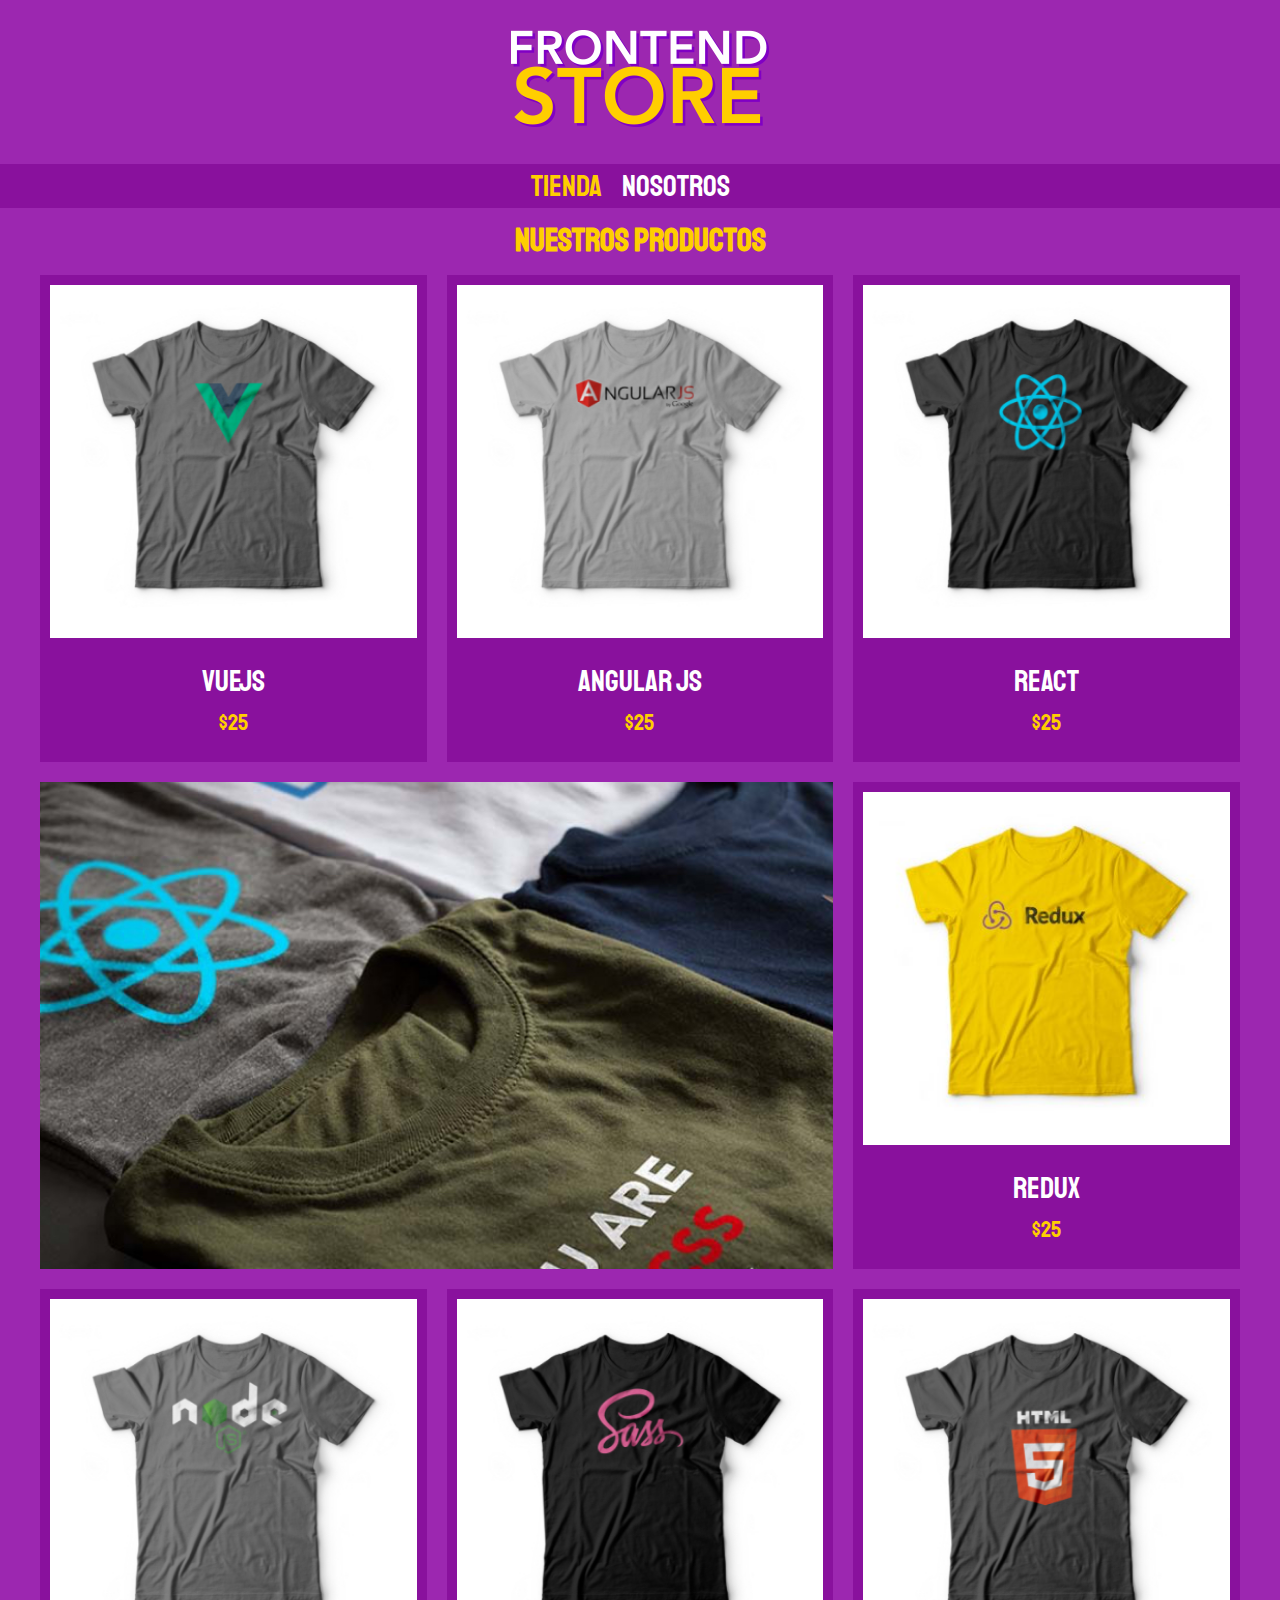
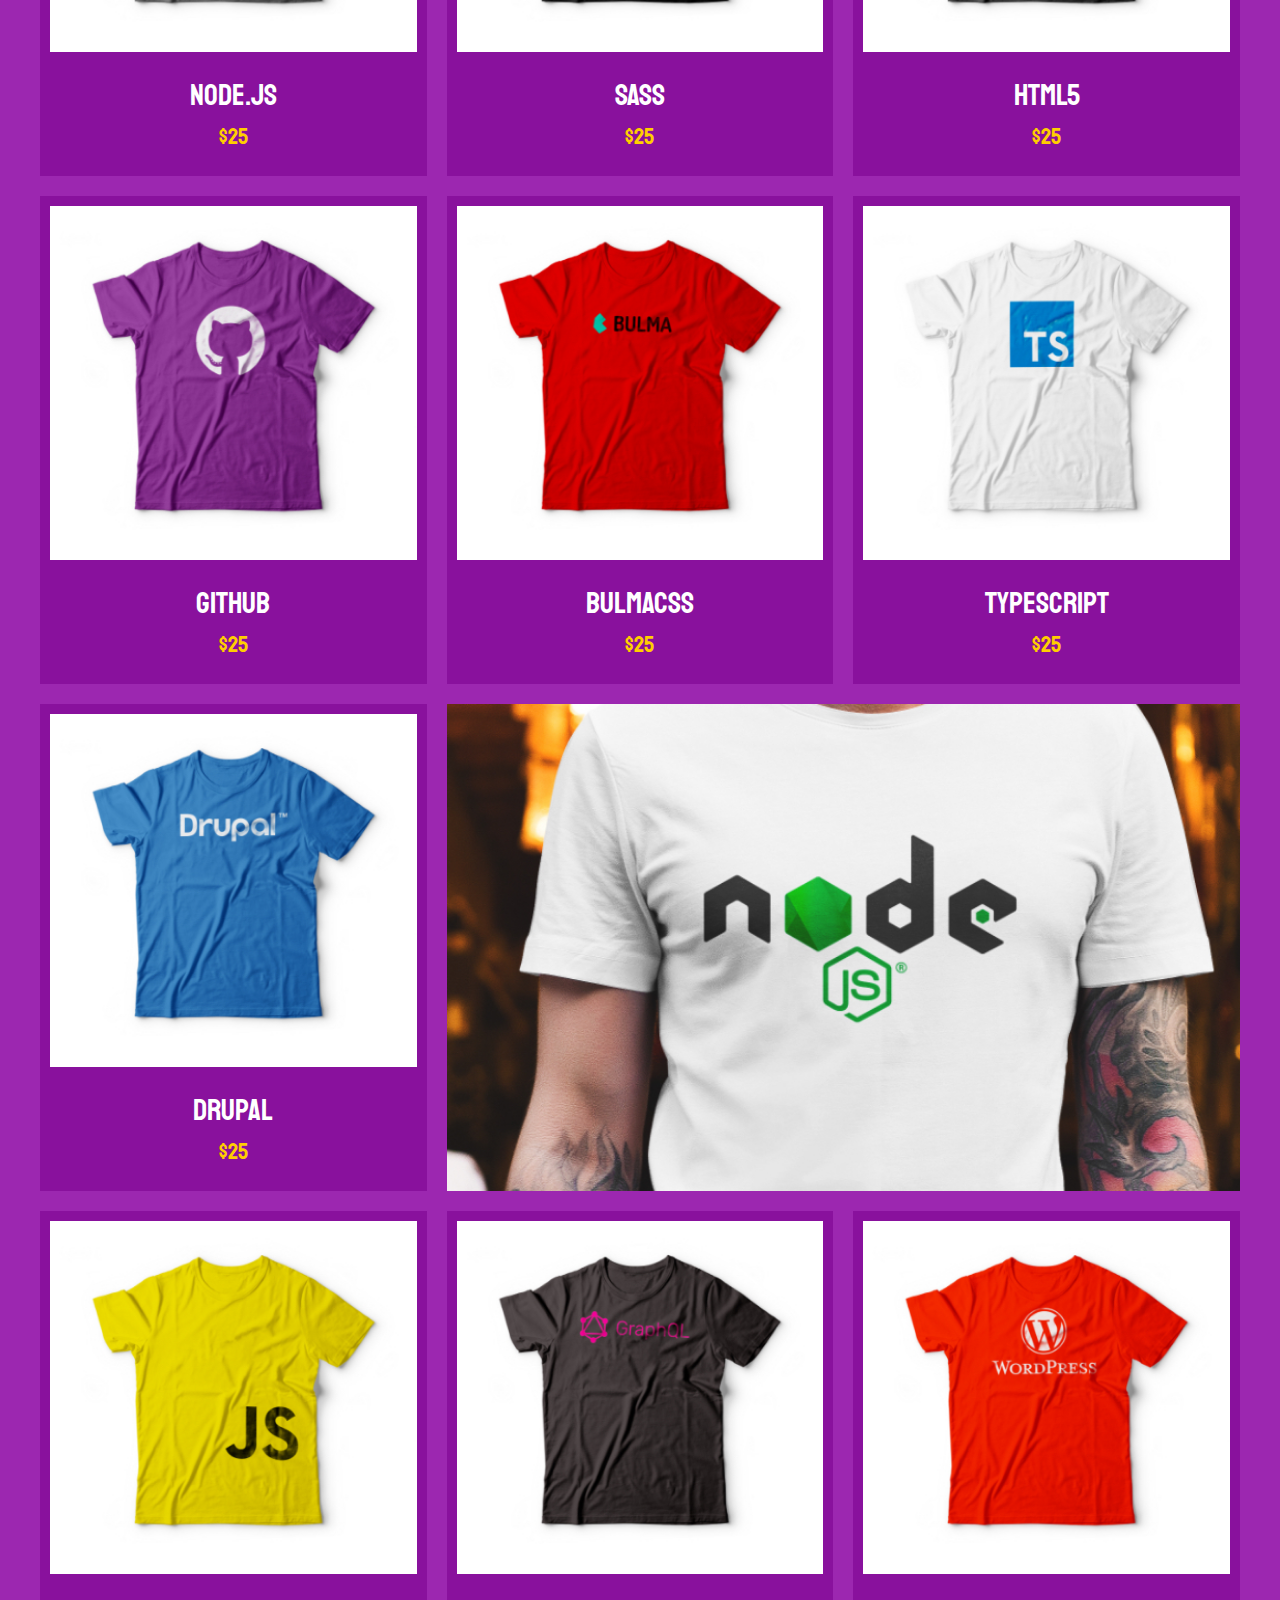
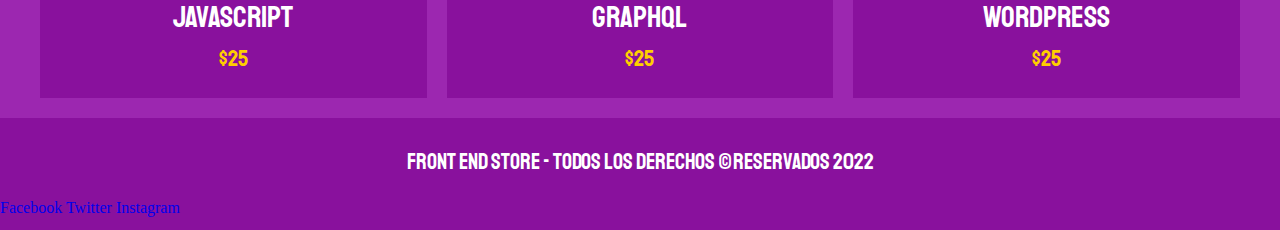
<file: index.html>
<!DOCTYPE html>
<html lang="en">
  <head>
    <meta charset="UTF-8" />
    <meta name="viewport" content="width=device-width, initial-scale=1.0" />
    <title>FrontEnd Store</title>
    <link rel="stylesheet" href="css/styles.css" />
    <link rel="preconnect" href="https://fonts.googleapis.com" />
    <link rel="preconnect" href="https://fonts.gstatic.com" crossorigin />
    <link
      href="https://fonts.googleapis.com/css2?family=Karla:ital,wght@0,200..800;1,200..800&family=Staatliches&display=swap"
      rel="stylesheet"
    />
    <link rel="stylesheet" href="css/normalize.css" />
  </head>
  <body>
    <header class="header">
      <a href="index.html">
        <img
          class="header__logo"
          src="FrontEndStore_inicio/img/logo.png"
          alt="imagen logo"
        />
      </a>
    </header>

    <nav class="navegacion">
      <a class="navegacion__enlace navegacion__enlace--activo" href="index.html"
        >Tienda</a
      >
      <a class="navegacion__enlace" href="nosotros.html">Nosotros</a>
    </nav>

    <main class="contenedor">
      <h1>Nuestros Productos</h1>
      <div class="grid">
        <div class="producto">
          <a href="producto.html">
            <img
              class="producto__imagen"
              src="FrontEndStore_inicio/img/1.jpg"
              alt="imagen camisa"
            />
            <div class="producto__informacion">
              <p class="producto__nombre">VueJS</p>
              <p class="producto__precio">$25</p>
            </div>
          </a>
        </div>
        <!--producto-->

        <div class="producto">
          <a href="producto.html">
            <img
              class="producto__imagen"
              src="FrontEndStore_inicio/img/2.jpg"
              alt="imagen camisa"
            />
            <div class="producto__informacion">
              <p class="producto__nombre">Angular JS</p>
              <p class="producto__precio">$25</p>
            </div>
          </a>
        </div>
        <!--producto-->

        <div class="producto">
          <a href="producto.html">
            <img
              class="producto__imagen"
              src="FrontEndStore_inicio/img/3.jpg"
              alt="imagen camisa"
            />
            <div class="producto__informacion">
              <p class="producto__nombre">React</p>
              <p class="producto__precio">$25</p>
            </div>
          </a>
        </div>
        <!--producto-->

        <div class="producto">
          <a href="producto.html">
            <img
              class="producto__imagen"
              src="FrontEndStore_inicio/img/4.jpg"
              alt="imagen camisa"
            />
            <div class="producto__informacion">
              <p class="producto__nombre">Redux</p>
              <p class="producto__precio">$25</p>
            </div>
          </a>
        </div>
        <!--producto-->

        <div class="producto">
          <a href="producto.html">
            <img
              class="producto__imagen"
              src="FrontEndStore_inicio/img/5.jpg"
              alt="imagen camisa"
            />
            <div class="producto__informacion">
              <p class="producto__nombre">Node.js</p>
              <p class="producto__precio">$25</p>
            </div>
          </a>
        </div>
        <!--producto-->

        <div class="producto">
          <a href="producto.html">
            <img
              class="producto__imagen"
              src="FrontEndStore_inicio/img/6.jpg"
              alt="imagen camisa"
            />
            <div class="producto__informacion">
              <p class="producto__nombre">SASS</p>
              <p class="producto__precio">$25</p>
            </div>
          </a>
        </div>
        <!--producto-->

        <div class="producto">
          <a href="producto.html">
            <img
              class="producto__imagen"
              src="FrontEndStore_inicio/img/7.jpg"
              alt="imagen camisa"
            />
            <div class="producto__informacion">
              <p class="producto__nombre">HTML5</p>
              <p class="producto__precio">$25</p>
            </div>
          </a>
        </div>
        <!--producto-->

        <div class="producto">
          <a href="producto.html">
            <img
              class="producto__imagen"
              src="FrontEndStore_inicio/img/8.jpg"
              alt="imagen camisa"
            />
            <div class="producto__informacion">
              <p class="producto__nombre">Github</p>
              <p class="producto__precio">$25</p>
            </div>
          </a>
        </div>
        <!--producto-->

        <div class="producto">
          <a href="producto.html">
            <img
              class="producto__imagen"
              src="FrontEndStore_inicio/img/9.jpg"
              alt="imagen camisa"
            />
            <div class="producto__informacion">
              <p class="producto__nombre">BulmaCSS</p>
              <p class="producto__precio">$25</p>
            </div>
          </a>
        </div>
        <!--producto-->

        <div class="producto">
          <a href="producto.html">
            <img
              class="producto__imagen"
              src="FrontEndStore_inicio/img/10.jpg"
              alt="imagen camisa"
            />
            <div class="producto__informacion">
              <p class="producto__nombre">TypeScript</p>
              <p class="producto__precio">$25</p>
            </div>
          </a>
        </div>
        <!--producto-->

        <div class="producto">
          <a href="producto.html">
            <img
              class="producto__imagen"
              src="FrontEndStore_inicio/img/11.jpg"
              alt="imagen camisa"
            />
            <div class="producto__informacion">
              <p class="producto__nombre">Drupal</p>
              <p class="producto__precio">$25</p>
            </div>
          </a>
        </div>
        <!--producto-->

        <div class="producto">
          <a href="producto.html">
            <img
              class="producto__imagen"
              src="FrontEndStore_inicio/img/12.jpg"
              alt="imagen camisa"
            />
            <div class="producto__informacion">
              <p class="producto__nombre">Javascript</p>
              <p class="producto__precio">$25</p>
            </div>
          </a>
        </div>
        <!--producto-->

        <div class="producto">
          <a href="producto.html">
            <img
              class="producto__imagen"
              src="FrontEndStore_inicio/img/13.jpg"
              alt="imagen camisa"
            />
            <div class="producto__informacion">
              <p class="producto__nombre">GraphQL</p>
              <p class="producto__precio">$25</p>
            </div>
          </a>
        </div>
        <!--producto-->

        <div class="producto">
          <a href="producto.html">
            <img
              class="producto__imagen"
              src="FrontEndStore_inicio/img/14.jpg"
              alt="imagen camisa"
            />
            <div class="producto__informacion">
              <p class="producto__nombre">Wordpress</p>
              <p class="producto__precio">$25</p>
            </div>
          </a>
        </div>
        <!--producto-->
        <div class="grafico grafico--camisas"></div>
        <div class="grafico grafico--node"></div>
      </div>
    </main>

    <footer class="footer">
      <p class="footer__texto">
        Front End Store - Todos los derechos &copy;Reservados 2022
      </p>
      <a href="facebook.com">Facebook</a>
      <a href="twitter.com">Twitter</a>
      <a href="Instagram.com">Instagram</a>
    </footer>
  </body>
</html>
</file>
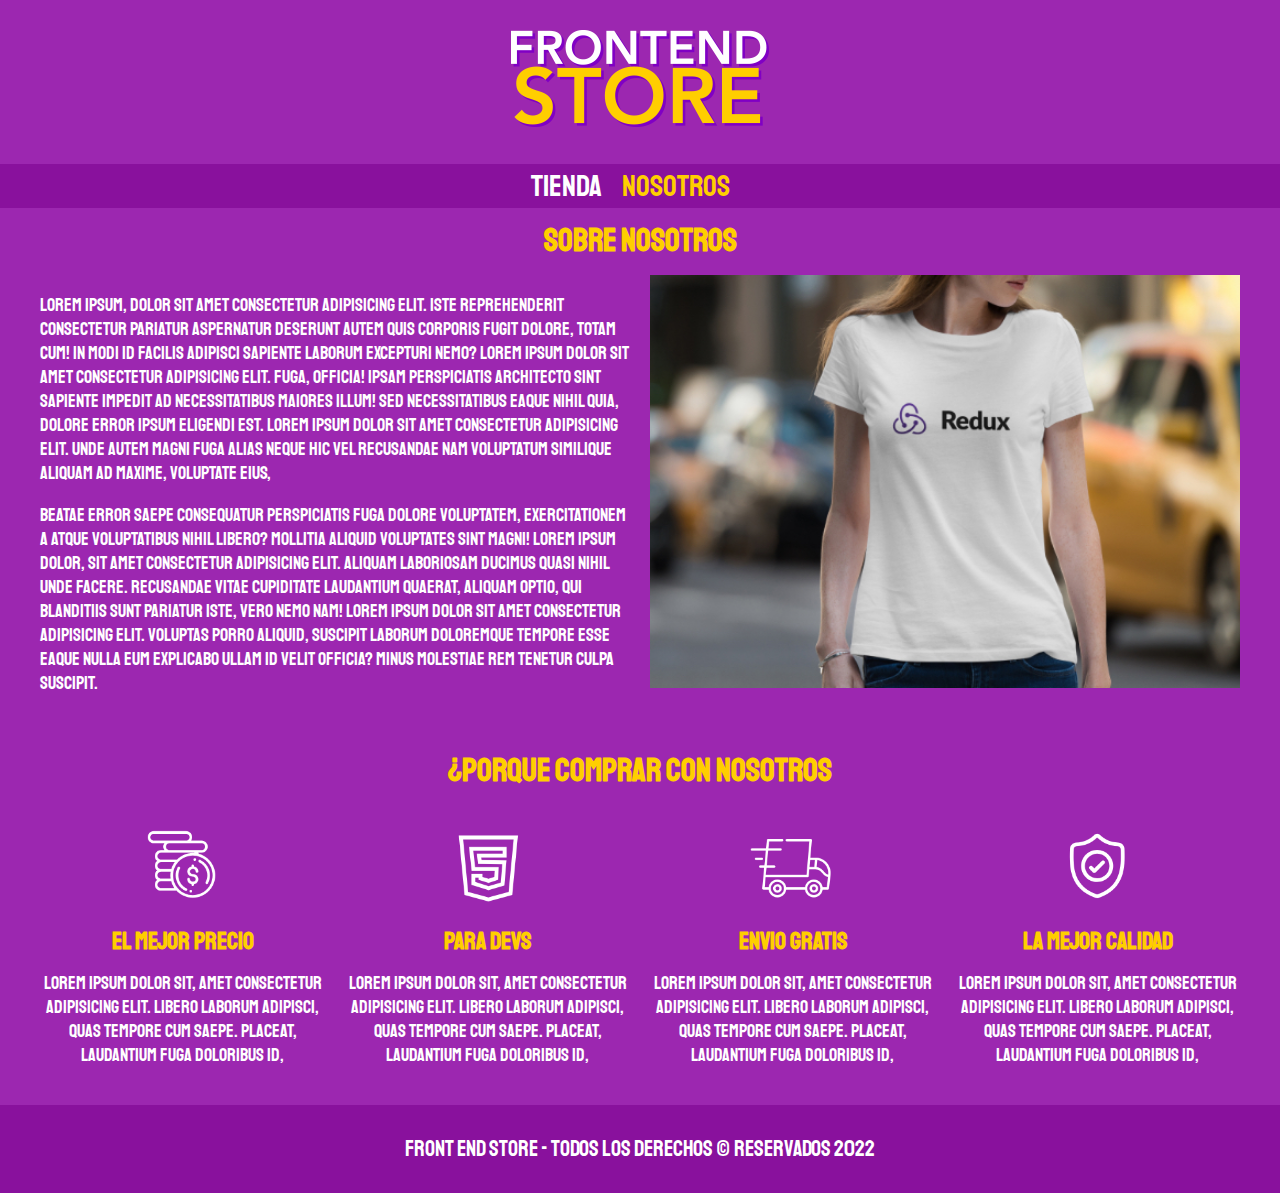
<file: nosotros.html>
<!DOCTYPE html>
<html lang="en">
  <head>
    <meta charset="UTF-8" />
    <meta name="viewport" content="width=device-width, initial-scale=1.0" />
    <title>FrontEnd Store</title>
    <link rel="stylesheet" href="css/styles.css" />
    <link rel="preconnect" href="https://fonts.googleapis.com" />
    <link rel="preconnect" href="https://fonts.gstatic.com" crossorigin />
    <link
      href="https://fonts.googleapis.com/css2?family=Karla:ital,wght@0,200..800;1,200..800&family=Staatliches&display=swap"
      rel="stylesheet"
    />
    <link rel="stylesheet" href="css/normalize.css" />
  </head>
  <body>
    <header class="header">
      <a href="index.html">
        <img
          class="header__logo"
          src="FrontEndStore_inicio/img/logo.png"
          alt="Logo FrontEnd Store"
        />
      </a>
    </header>

    <nav class="navegacion">
      <a class="navegacion__enlace" href="index.html">Tienda</a>
      <a
        class="navegacion__enlace navegacion__enlace--activo"
        href="nosotros.html"
        >Nosotros</a
      >
    </nav>
    <main class="contenedor">
      <h1>Sobre Nosotros</h1>
      <div class="nosotros">
        <div class="nosotros__contenido">
          <p>
            Lorem ipsum, dolor sit amet consectetur adipisicing elit. Iste
            reprehenderit consectetur pariatur aspernatur deserunt autem quis
            corporis fugit dolore, totam cum! In modi id facilis adipisci
            sapiente laborum excepturi nemo? Lorem ipsum dolor sit amet
            consectetur adipisicing elit. Fuga, officia! Ipsam perspiciatis
            architecto sint sapiente impedit ad necessitatibus maiores illum!
            Sed necessitatibus eaque nihil quia, dolore error ipsum eligendi
            est. Lorem ipsum dolor sit amet consectetur adipisicing elit. Unde
            autem magni fuga alias neque hic vel recusandae nam voluptatum
            similique aliquam ad maxime, voluptate eius,
          </p>
          <p>
            beatae error saepe consequatur perspiciatis fuga dolore voluptatem,
            exercitationem a atque voluptatibus nihil libero? Mollitia aliquid
            voluptates sint magni! Lorem ipsum dolor, sit amet consectetur
            adipisicing elit. Aliquam laboriosam ducimus quasi nihil unde
            facere. Recusandae vitae cupiditate laudantium quaerat, aliquam
            optio, qui blanditiis sunt pariatur iste, vero nemo nam! Lorem ipsum
            dolor sit amet consectetur adipisicing elit. Voluptas porro aliquid,
            suscipit laborum doloremque tempore esse eaque nulla eum explicabo
            ullam id velit officia? Minus molestiae rem tenetur culpa suscipit.
          </p>
        </div>
        <img
          class="nosotros__imagen"
          src="FrontEndStore_inicio/img/nosotros.jpg"
          alt="Imagen de Nosotros"
        />
      </div>
    </main>

    <section class="contenedor comprar">
      <h2 class="comprar__titulo">¿Porque comprar con nosotros</h2>
      <div class="bloques">
        <div class="bloque">
          <img
            class="bloque__imagen"
            src="FrontEndStore_inicio/img/icono_1.png"
            alt="porque comprar"
          />
          <h3 class="bloque__titulo">El Mejor Precio</h3>
          <p>
            Lorem ipsum dolor sit, amet consectetur adipisicing elit. Libero
            laborum adipisci, quas tempore cum saepe. Placeat, laudantium fuga
            doloribus id,
          </p>
        </div>
        <!--Bloque-->
        <div class="bloque">
          <img
            class="bloque__imagen"
            src="FrontEndStore_inicio/img/icono_2.png"
            alt="porque comprar"
          />
          <h3 class="bloque__titulo">Para Devs</h3>
          <p>
            Lorem ipsum dolor sit, amet consectetur adipisicing elit. Libero
            laborum adipisci, quas tempore cum saepe. Placeat, laudantium fuga
            doloribus id,
          </p>
        </div>
        <!--Bloque-->
        <div class="bloque">
          <img
            class="bloque__imagen"
            src="FrontEndStore_inicio/img/icono_3.png"
            alt="porque comprar"
          />
          <h3 class="bloque__titulo">Envio Gratis</h3>
          <p>
            Lorem ipsum dolor sit, amet consectetur adipisicing elit. Libero
            laborum adipisci, quas tempore cum saepe. Placeat, laudantium fuga
            doloribus id,
          </p>
        </div>
        <!--Bloque-->
        <div class="bloque">
          <img
            class="bloque__imagen"
            src="FrontEndStore_inicio/img/icono_4.png"
            alt="porque comprar"
          />
          <h3 class="bloque__titulo">La mejor calidad</h3>
          <p>
            Lorem ipsum dolor sit, amet consectetur adipisicing elit. Libero
            laborum adipisci, quas tempore cum saepe. Placeat, laudantium fuga
            doloribus id,
          </p>
        </div>
        <!--Bloque-->
      </div>
      <!--Bloques-->
    </section>

    <footer class="footer">
      <p class="footer__texto">
        Front End Store - Todos los derechos &copy; Reservados 2022
      </p>
    </footer>
  </body>
</html>
</file>
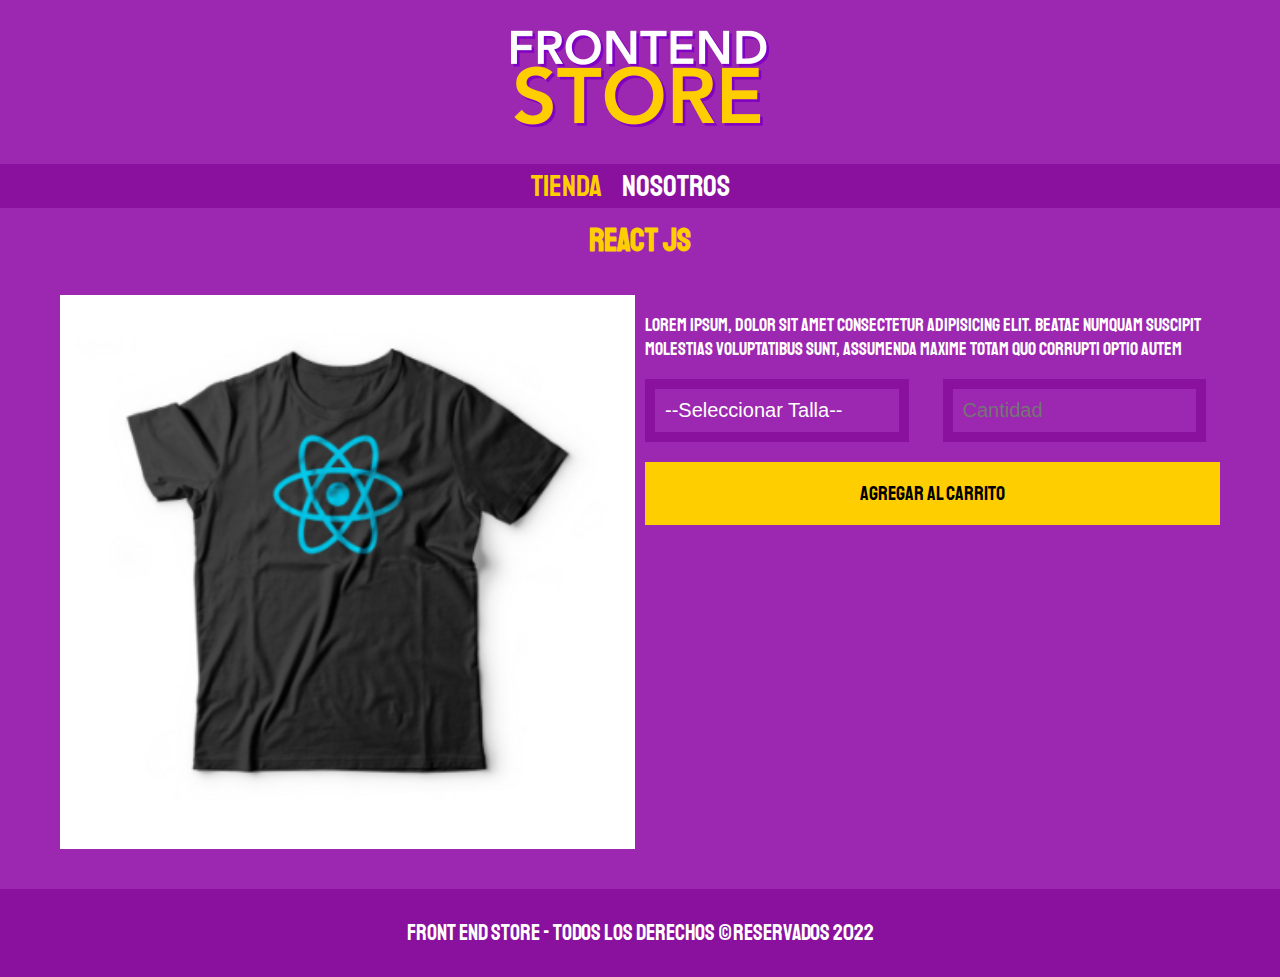
<file: producto.html>
<!DOCTYPE html>
<html lang="en">
  <head>
    <meta charset="UTF-8" />
    <meta name="viewport" content="width=device-width, initial-scale=1.0" />
    <title>FrontEnd Store</title>
    <link rel="stylesheet" href="css/styles.css" />
    <link rel="preconnect" href="https://fonts.googleapis.com" />
    <link rel="preconnect" href="https://fonts.gstatic.com" crossorigin />
    <link
      href="https://fonts.googleapis.com/css2?family=Karla:ital,wght@0,200..800;1,200..800&family=Staatliches&display=swap"
      rel="stylesheet"
    />
    <link rel="stylesheet" href="css/normalize.css" />
  </head>
  <body>
    <header class="header">
      <a href="index.html">
        <img
          class="header__logo"
          src="FrontEndStore_inicio/img/logo.png"
          alt="imagen logo"
        />
      </a>
    </header>

    <nav class="navegacion">
      <a class="navegacion__enlace navegacion__enlace--activo" href="index.html"
        >Tienda</a
      >
      <a class="navegacion__enlace" href="nosotros.html">nosotros</a>
    </nav>
    <main class="contenedor">
      <h1>React JS</h1>
      <div class="camisa">
        <img
          class="camisa__imagen"
          src="FrontEndStore_inicio/img/3.jpg"
          alt="imagen camisa"
        />
        <div class="camisa__contenido">
          <p>
            Lorem ipsum, dolor sit amet consectetur adipisicing elit. Beatae
            numquam suscipit molestias voluptatibus sunt, assumenda maxime totam
            quo corrupti optio autem
          </p>

          <form class="formulario">
            <select class="formulario__campo">
              <option disabled selected>--Seleccionar Talla--</option>
              <option>chica</option>
              <option>Mediana</option>
              <option>Grande</option>
            </select>
            <input
              class="formulario__campo"
              type="number"
              placeholder="Cantidad"
              min="1"
            />
            <input
              class="formulario__submit"
              type="submit"
              value="Agregar al Carrito"
            />
          </form>
        </div>
      </div>
    </main>

    <footer class="footer">
      <p class="footer__texto">
        Front End Store - Todos los derechos &copy;Reservados 2022
      </p>
    </footer>
  </body>
</html>
</file>
<file: css/styles.css>
:root {
  --primario: #9c27b0;
  --primarioOscuro: #89119d;
  --secundario: #ffce00;
  --secundarioOscuro: rgb(233, 287, 2); /* Corregido */
  --blanco: #fff;
  --negro: #000;

  --fuenteprincipal: "Staatliches", sans-serif;
}

html {
  box-sizing: border-box;
  font-size: 62.5%;
}

*,
*:before,
*:after {
  box-sizing: inherit;
}

/* Globales */

body {
  background-color: var(--primario);
  font-size: 1.6rem;
  line-height: 2.4rem; /* Ajustado para mejor legibilidad */
  overflow-x: hidden; /*quitar scrolllateral*/
}

p {
  font-size: 1.8rem;
  font-family: var(--fuenteprincipal); /* Corregido */
  color: var(--blanco);
}

a {
  text-decoration: none;
}

img {
  width: 100%;
}

.contenedor {
  max-width: 120rem;
  margin: 0 auto;
}

h1,
h2,
h3 {
  text-align: center;
  color: var(--secundario);
  font-family: var(--fuenteprincipal);
}

h1 {
  font-size: 4rem;
}

h2 {
  font-size: 3.2rem;
}

h3 {
  font-size: 2.4rem;
}

/* Header */
.header {
  display: flex;
  justify-content: center;
}

.header__logo {
  margin: 3rem 0;
}

/* Footer */
.footer {
  background-color: var(--primarioOscuro);
  padding: 1rem 0;
  margin-top: 2rem;
}

.footer__texto {
  font-family: var(--fuenteprincipal);
  text-align: center;
  font-size: 2.2rem;
  color: var(--blanco);
}

/* Navegacion */
.navegacion {
  background-color: var(--primarioOscuro);
  padding: 1rem 0;
  display: flex;
  justify-content: center;
  /* gap: 2rem; */
}

.navegacion__enlace {
  font-family: var(--fuenteprincipal);
  color: white;
  font-size: 3rem;
  margin-right: 2rem;
}

.navegacion__enlace--activo,
.navegacion__enlace:hover {
  color: var(--secundario);
}

/* Grid */
.grid {
  display: grid;
  grid-template-columns: repeat(2, 1fr);
  gap: 2rem;
}

@media (min-width: 768px) {
  .grid {
    grid-template-columns: repeat(3, 1fr);
  }
}

/* Productos */
.producto {
  background-color: var(--primarioOscuro);
  padding: 1rem;
}

.producto__nombre {
  font-size: 3rem;
}

.producto__precio {
  font-size: 2.3rem;
  color: var(--secundario);
}

.producto__nombre,
.producto__precio {
  font-family: var(--fuenteprincipal);
  text-align: center;
  line-height: 1.2rem;
}

/*Graficos*/

.grafico {
  min-height: 30rem;
  grid-column: 1/3;
  background-size: cover;
}

.grafico--camisas {
  grid-row: 2/3;
  background-image: url(../FrontEndStore_inicio/img/grafico1.jpg);
}
.grafico--node {
  background-image: url(../FrontEndStore_inicio/img/grafico2.jpg);
  grid-column: 1/3;
  grid-row: 8/9;
}
@media (min-width: 768px) {
  .grafico--node {
    grid-row: 5/6;
    grid-column: 2/4;
    background-image: url(../FrontEndStore_inicio/img/grafico2.jpg);
  }
}
/* Nosotros */

.nosotros {
  display: grid;
  grid-template-rows: repeat(2, auto);
}
@media (min-width: 480px) {
  .formulario__submit {
    width: auto;
  }
  .formulario__campo {
    width: 95%;
  }
}
@media (min-width: 768px) {
  .nosotros {
    grid-template-columns: repeat(2, 1fr);
    gap: 2rem;
  }
}
@media (max-width: 480px) {
  .contenedor {
    padding: 2rem;
  }

  .bloque__imagen {
    width: 80%;
  }

  .camisa {
    grid-template-columns: 1fr;
  }

  .formulario.campo {
    grid-template-rows: 1fr;
    gap: 1rem;
    background-color: var(--primario);
  }

  .formulario__submit {
    width: auto;
  }
}
.nosotros__imagen {
  grid-row: 1/2;
}

@media (min-width: 768px) {
  .nosotros__imagen {
    grid-column: 2/3;
  }
}

/* bloques */
.bloques {
  display: grid;
  grid-template-columns: repeat(2, 1fr);
  gap: 2rem;
}

@media (min-width: 768px) {
  .bloques {
    grid-template-columns: repeat(
      4,
      1fr
    ); /*esto hace que cuando el contenedor tenga menos de 768px se aplicaran las 4 columnas de 1 fraccion*/
  }
}

.bloque {
  text-align: center;
}
.bloque__imagen {
  width: 50%;
}
.bloque__titulo {
  margin: 0;
}

/*Pagina del producto*/
@media (min-width: 768px) {
  .camisa {
    display: grid;
    grid-template-columns: repeat(2, 1fr);
    column-gap: 1rem;
    width: 100%;
    padding: 2rem;
  }
}
@media (max-width: 786px) {
  .formulario {
    display: grid;
    grid-template-rows: repeat(3, 1fr);
    gap: 1rem;
  }
  .formulario__campo {
    grid-column: 1/ 3;
    margin: auto;
  }
}
.formulario {
  display: grid;
  grid-template-columns: repeat(2, 1fr);
  gap: 2rem;
}
.formulario__campo {
  border: 1rem solid var(--primarioOscuro);
  background-color: transparent;
  color: var(--blanco);
  font-size: 2rem;
  font-family: Arial, Helvetica, sans-serif;
  padding: 1rem;
  appearance: none; /*quitar flecha select*/
}
.formulario__submit {
  background-color: var(--secundario);
  border: none;
  font-size: 2rem;
  font-family: var(--fuenteprincipal);
  padding: 2rem;
  transition: 0.3s ease;
  grid-column: 1 / 3;
}
.formulario__submit:hover {
  cursor: pointer;
  background-color: var(--secundarioOscuro);
}
</file>
